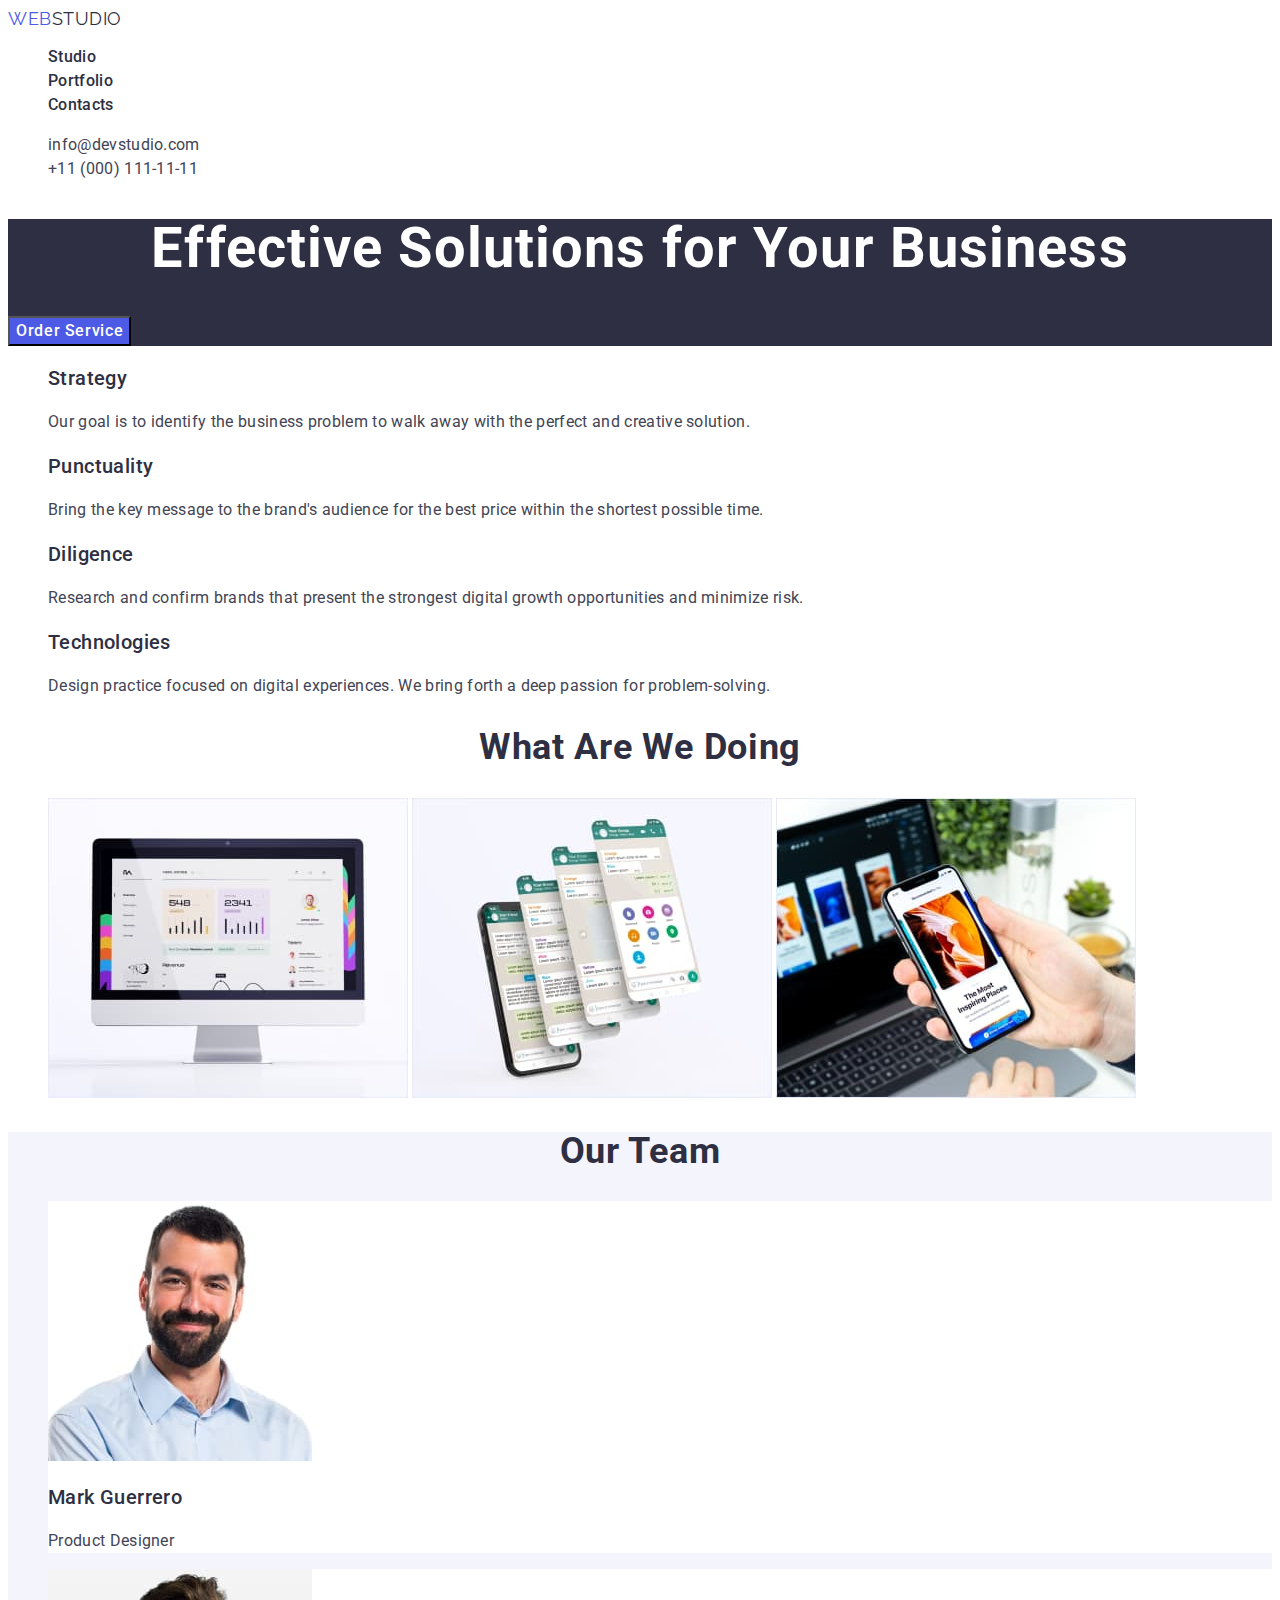
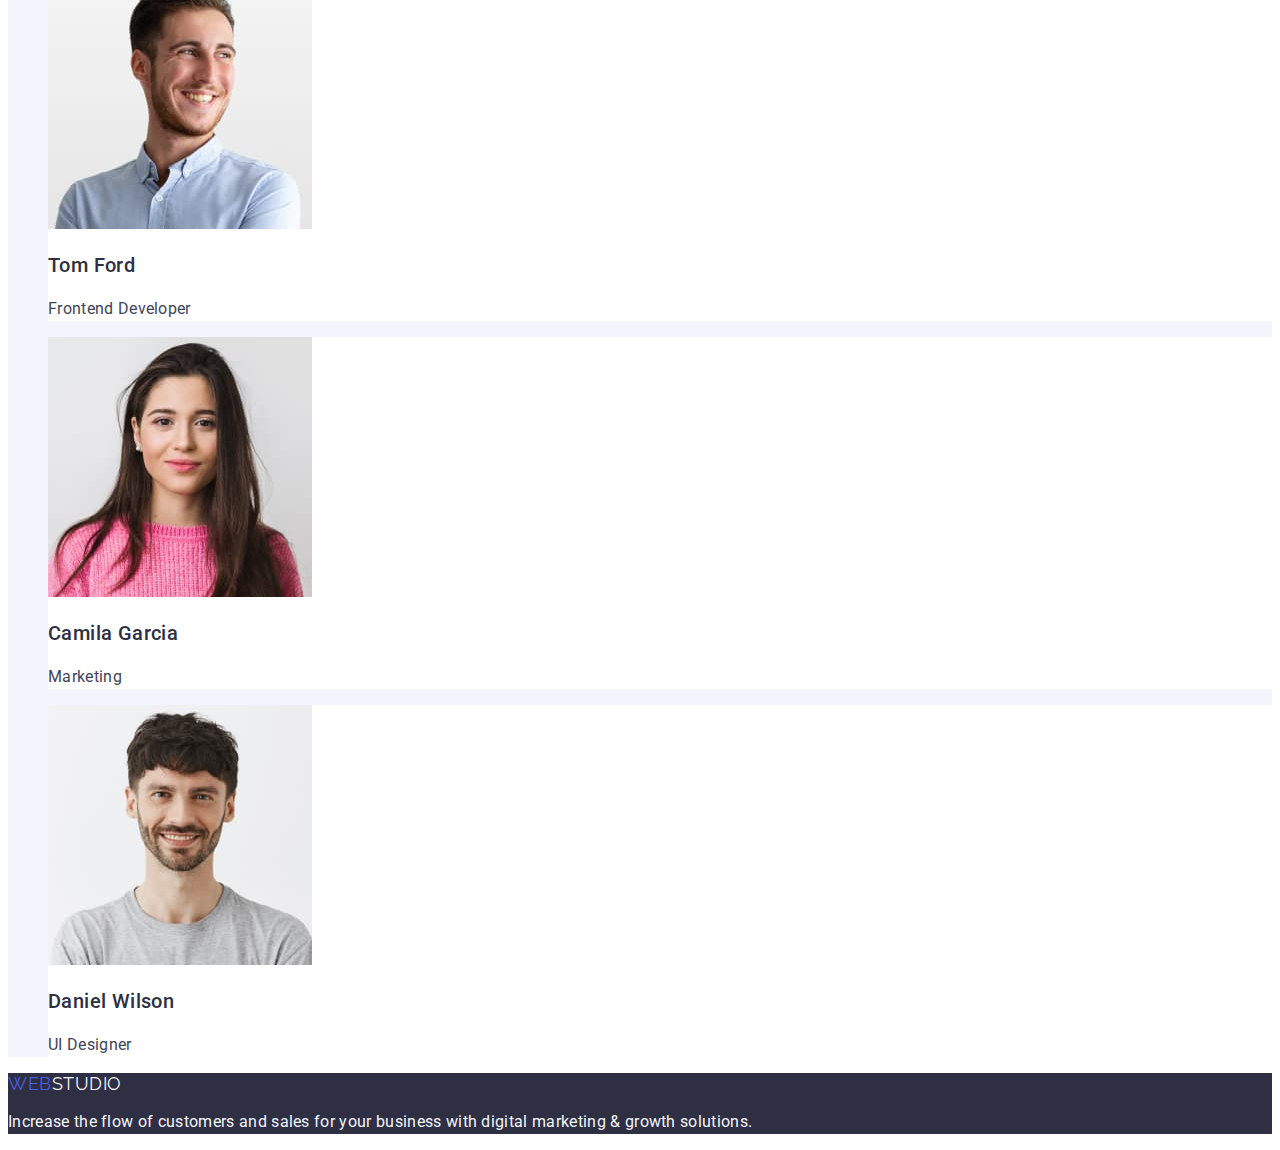
<file: index.html>
<!DOCTYPE html>
<html lang="en">

<head>
    <meta charset="UTF-8" />
    <meta http-equiv="X-UA-Compatible" content="IE=edge" />
    <meta name="viewport" content="width=device-width, initial-scale=1.0" />
    <title>Main Page</title>
    <link rel="stylesheet" href="./css/styles.css">
    <link rel="preconnect" href="https://fonts.googleapis.com">
    <link rel="preconnect" href="https://fonts.gstatic.com" crossorigin>
    <link
        href="https://fonts.googleapis.com/css2?family=Raleway:wght@800&family=Roboto:wght@400;500;700;900&display=swap"
        rel="stylesheet">
</head>

<body>
    <!-- Top Line -->
    <header>
        <nav>
            <a href="./index.html" class="logo link">WEB<span class="logo-studio">Studio</span></a>
            <ul class="site-nav list">
                <li> <a href="./index.html" class="link">Studio</a> </li>
                <li> <a href="./portfolio.html" class="link">Portfolio</a></li>
                <li> <a href="" class="link">Contacts</a></li>
            </ul>
        </nav>
        <address class="address">
            <ul class="list">
                <li>
                    <a class="contacts link" href="mailto:info@devstudio.com">info@devstudio.com</a>
                </li>
                <li>
                    <a class="contacts link" href="tel:+110001111111">+11 (000) 111-11-11</a>
                </li>
            </ul>
        </address>

    </header>

    <!--Main Content Hero image -->
    <main>

        <!-- Hero -->
        <section class="hero">
            <h1 class="hero-title">Effective Solutions for Your Business</h1>
            <button type="button" class="button link">Order Service</button>
        </section>

        <!-- Section 1 -->
        <section class="section">
            <h2 hidden class="features">features</h2>
            <ul class="list">
                <li>
                    <h3 class="title-features">Strategy</h3>
                    <p class="features-text">Our goal is to identify the business problem to walk away with the perfect
                        and creative solution.
                    </p>
                </li>
                <li>
                    <h3 class="title-features">Punctuality</h3>
                    <p class="features-text">Bring the key message to the brand's audience for the best
                        price within the shortest possible
                        time.</p>
                </li>
                <li>
                    <h3 class="title-features">Diligence</h3>
                    <p class="features-text">Research and confirm brands that present the strongest digital
                        growth opportunities and minimize
                        risk.</p>
                </li>
                <li>
                    <h3 class="title-features">Technologies</h3>
                    <p class="features-text">Design practice focused on digital experiences. We bring forth
                        a deep passion for
                        problem-solving.</p>
                </li>

            </ul>
        </section>

        <!-- Section 2 -->
        <section class="section">
            <h2 class="title">What are We doing</h2>
            <ul class="list category">
                <li>
                    <img src="./images/img-1.jpg" alt="Graphs on the monitor" width="360">

                    <img src="./images/img-2.jpg" alt="Social network on the phone screen" width="360">

                    <img src="./images/img-3.jpg" alt="Applications on the phone and laptop screen" width="360">
                </li>
            </ul>
        </section>

        <!-- Section 3 -->
        <section class="section-team">
            <h2 class="title">Our Team</h2>
            <ul class="list">
                <li class="team-item">
                    <img src="./images/photo-mark-guerrero.jpg" alt="Mark Guerrero" width="264">
                    <h3 class="team-name">Mark Guerrero</h3>
                    <p class="team-field">Product Designer</p>
                </li>
                <li class="team-item">
                    <img src="./images/photo-tom-ford.jpg" alt="Tom Ford" width="264">
                    <h3 class="team-name">Tom Ford</h3>
                    <p class="team-field">Frontend Developer</p>
                </li>
                <li class="team-item">
                    <img src="./images/photo-camila-garcia.jpg" alt="Camila Garcia" width="264">
                    <h3 class="team-name">Camila Garcia</h3>
                    <p class="team-field">Marketing</p>
                </li>
                <li class="team-item">
                    <img src="./images/photo-daniel-wilson.jpg" alt="Daniel Wilson" width="264">
                    <h3 class="team-name">Daniel Wilson</h3>
                    <p class="team-field">UI Designer</p>
                </li>
            </ul>
        </section>
    </main>

    <!-- Footer -->
    <footer class="footer">
        <a href="./index.html" class="logo link">WEB<span class="footer-studio">Studio</span></a>
        <p class="footer-text">Increase the flow of customers and sales for your business with digital marketing &
            growth solutions.</p>
    </footer>


</body>

</html>
</file>
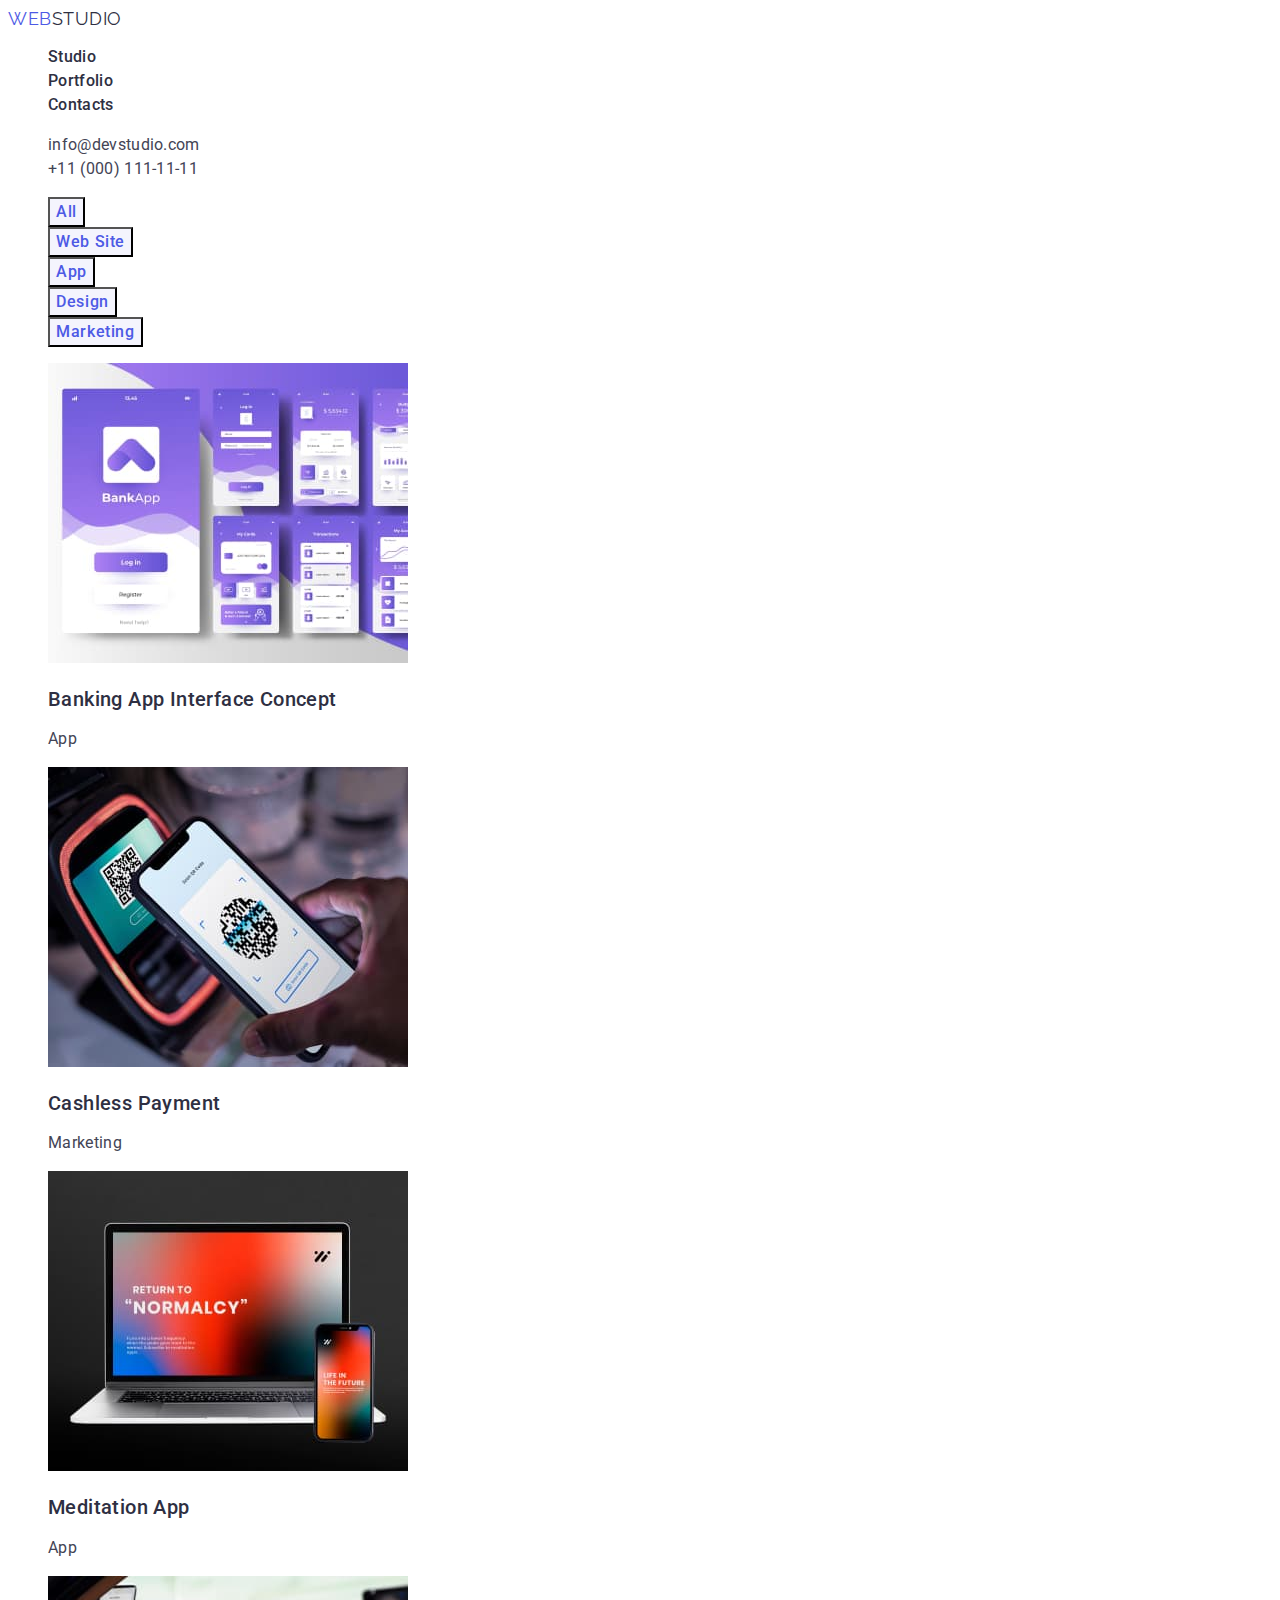
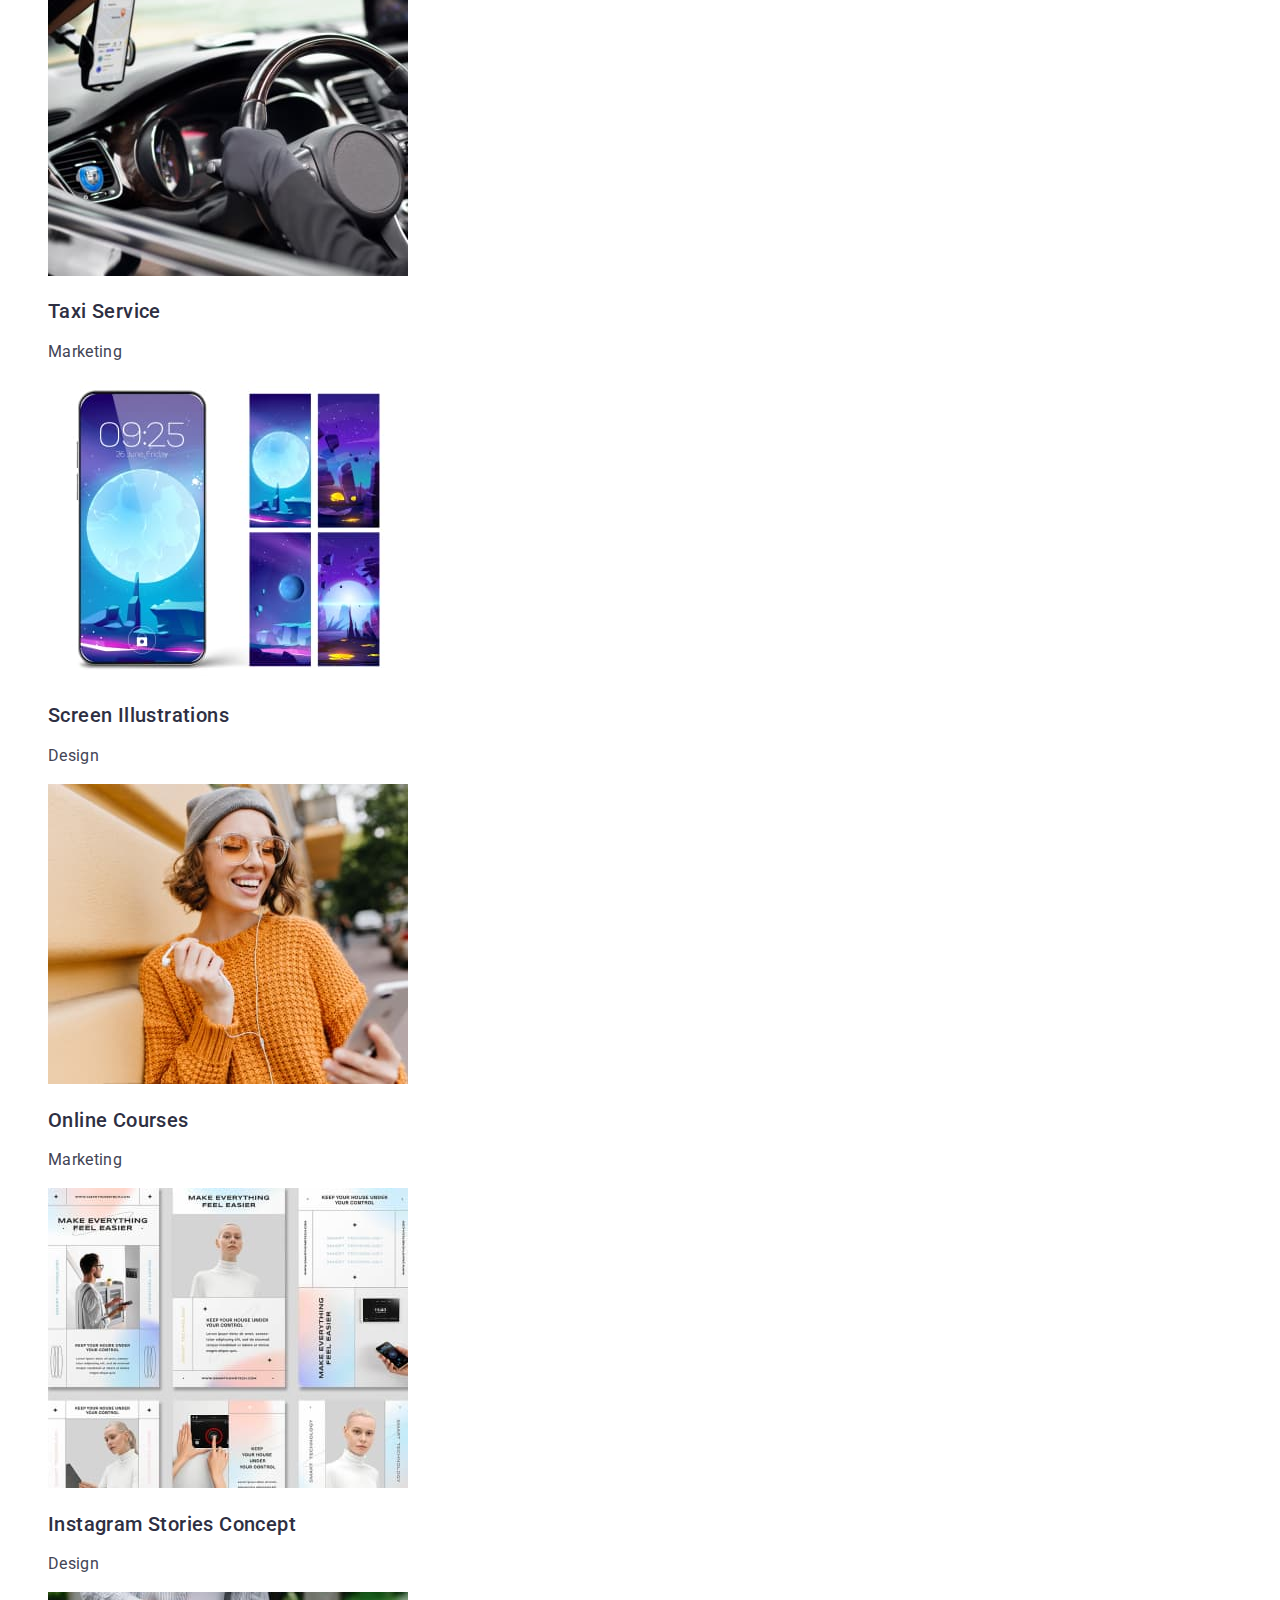
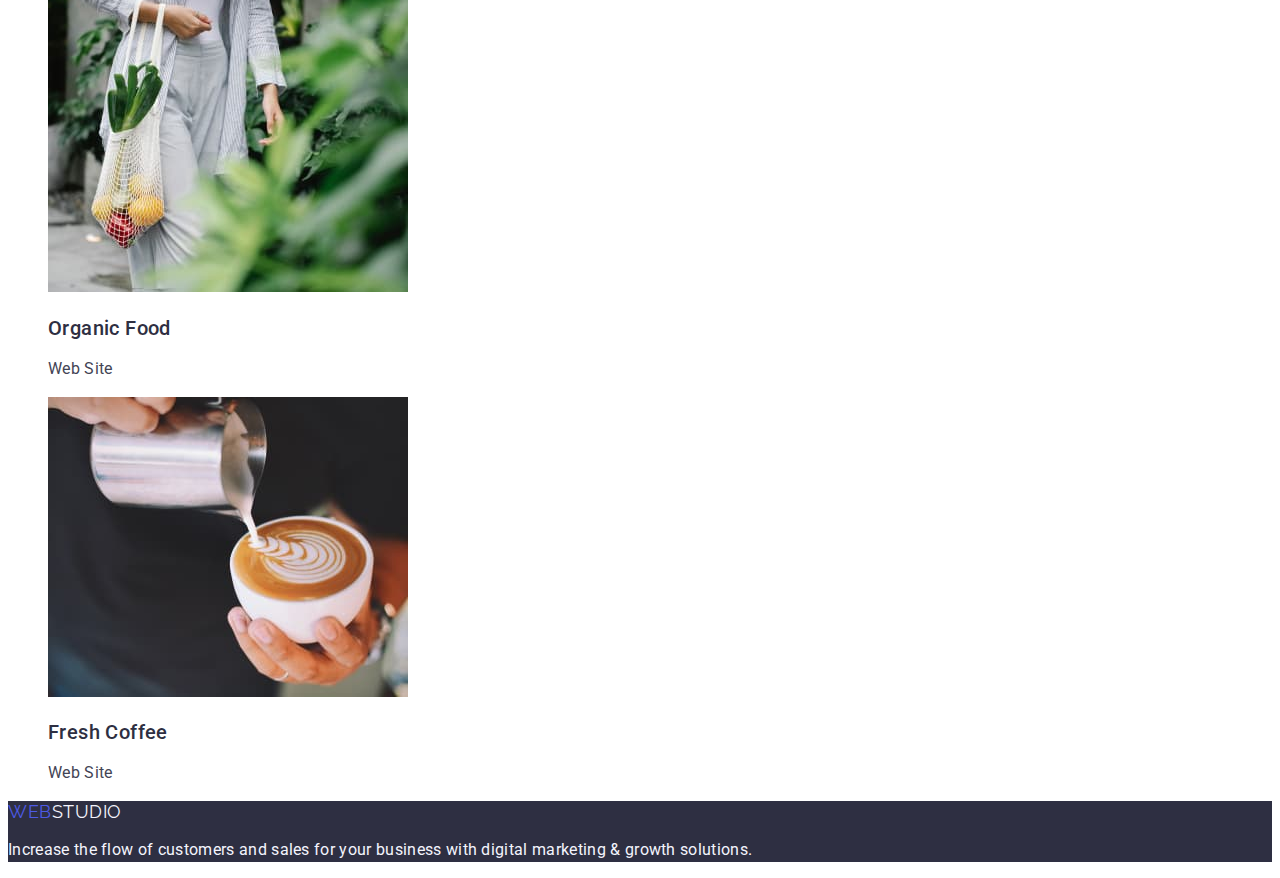
<file: portfolio.html>
<!DOCTYPE html>
<html lang="en">

<head>
    <meta charset="UTF-8">
    <meta http-equiv="X-UA-Compatible" content="IE=edge">
    <meta name="viewport" content="width=device-width, initial-scale=1.0">
    <title>Portfolio</title>
    <link rel="stylesheet" href="./css/styles.css">
    <link rel="preconnect" href="https://fonts.googleapis.com">
    <link rel="preconnect" href="https://fonts.gstatic.com" crossorigin>
    <link
        href="https://fonts.googleapis.com/css2?family=Raleway:wght@800&family=Roboto:wght@400;500;700;900&display=swap"
        rel="stylesheet">
</head>

<body>
    <!-- Top Line -->
    <header>
        <nav>
            <a href="./index.html" class="logo link">WEB<span class="logo-studio">Studio</span></a>
            <ul class="site-nav list">
                <li> <a href="./index.html" class="link">Studio</a> </li>
                <li> <a href="./portfolio.html" class="link">Portfolio</a></li>
                <li> <a href="" class="link">Contacts</a></li>
            </ul>
        </nav>
        <address class="address">
            <ul class="list">
                <li>
                    <a class="contacts link" href="mailto:info@devstudio.com">info@devstudio.com</a>
                </li>
                <li>
                    <a class="contacts link" href="tel:+110001111111">+11 (000) 111-11-11</a>
                </li>
            </ul>
        </address>

    </header>

    <!-- Main Content Filters-->
    <main>
        <section class="portfolio">
            <h1 hidden>Portfolio</h1>
            <ul class="list">
                <li>
                    <button type="button" class="button link">All</button>
                </li>
                <li>
                    <button type="button" class="button link">Web Site</button>
                </li>
                <li>
                    <button type="button" class="button link">App</button>
                </li>
                <li>
                    <button type="button" class="button link">Design</button>
                </li>
                <li>
                    <button type="button" class="button link">Marketing</button>
                </li>
            </ul>

            <ul class="list">
                <li>
                    <a href="" class="link">
                        <img src="./images/img-4.jpg" alt="Banking App Interface Concept" width="360">
                        <h2 class="portfolio-caption">Banking App Interface Concept</h2>
                        <p class="portfolio-text">App</p>
                    </a>
                </li>
                <li>
                    <a href="" class="link">
                        <img src="./images/img-5.jpg" alt="Cashless Payment" width="360">
                        <h2 class="portfolio-caption">Cashless Payment</h2>
                        <p class="portfolio-text">Marketing</p>
                    </a>
                </li>
                <li>
                    <a href="" class="link">
                        <img src="./images/img-6.jpg" alt="Meditation App" width="360">
                        <h2 class="portfolio-caption">Meditation App</h2>
                        <p class="portfolio-text">App</p>
                    </a>
                </li>
                <li>
                    <a href="" class="link">
                        <img src="./images/img-7.jpg" alt="Taxi Service" width="360">
                        <h2 class="portfolio-caption">Taxi Service</h2>
                        <p class="portfolio-text">Marketing</p>
                    </a>
                </li>
                <li>
                    <a href="" class="link">
                        <img src="./images/img-8.jpg" alt="Screen Illustrations" width="360">
                        <h2 class="portfolio-caption">Screen Illustrations</h2>
                        <p class="portfolio-text">Design</p>
                    </a>
                </li>
                <li>
                    <a href="" class="link">
                        <img src="./images/img-9.jpg" alt="Online Courses" width="360">
                        <h2 class="portfolio-caption">Online Courses</h2>
                        <p class="portfolio-text">Marketing</p>
                    </a>
                </li>
                <li>
                    <a href="" class="link">
                        <img src="./images/img-10.jpg" alt="Instagram Stories Concept" width="360">
                        <h2 class="portfolio-caption">Instagram Stories Concept</h2>
                        <p class="portfolio-text">Design</p>
                    </a>
                </li>
                <li>
                    <a href="" class="link">
                        <img src="./images/img-11.jpg" alt="Organic Food" width="360">
                        <h2 class="portfolio-caption">Organic Food</h2>
                        <p class="portfolio-text">Web Site</p>
                    </a>
                </li>
                <li>
                    <a href="" class="link">
                        <img src="./images/img-12.jpg" alt="Fresh Coffee" width="360">
                        <h2 class="portfolio-caption">Fresh Coffee</h2>
                        <p class="portfolio-text">Web Site</p>
                    </a>
                </li>
            </ul>
        </section>

    </main>


    <!-- Footer -->
    <footer class="footer">
        <a href="./index.html" class="logo link">WEB<span class="footer-studio">Studio</span></a>
        <p class="footer-text">Increase the flow of customers and sales for your business with digital marketing &
            growth solutions.</p>
    </footer>

</body>

</html>
</file>
<file: css/styles.css>
:root {
  --primary-white-color: #ffffff;
  --button-blue-color: #4d5ae5;
  --primary-text-color: #434455;
  --title-text-color: #2e2f42;
  --accent-color: #4d5ae5;
  --accent-focus-color: #404bbf;
  --accent-button-color: #f4f4fd;
}
body {
  font-family: "Roboto", sans-serif;
  background-color: var(--primary-white-color);
  color: var(--primary-text-color);
}
.list {
  list-style: none;
}

/* Logo */
.logo {
  font-family: "Raleway", sans-serif;
  font-size: 18px;
  line-height: 1.17;
  letter-spacing: 0.03em;
  text-transform: uppercase;
  color: var(--accent-color);
}
.link {
  text-decoration: none;
}

.logo-studio {
  color: var(--title-text-color);
}

/* Site nav */

.site-nav .link {
  font-weight: 500;
  font-size: 16px;
  line-height: 1.5;
  letter-spacing: 0.02em;
  color: var(--title-text-color);
}

.site-nav .link:hover,
.site-nav .link:focus {
  color: var(--accent-focus-color);
}

/* Address */

.address {
  font-style: normal;
}

.list .contacts {
  font-size: 16px;
  line-height: 1.5;
  letter-spacing: 0.02em;
  color: var(--primary-text-color);
}
.contacts:hover,
.contacts:focus {
  color: var(--accent-focus-color);
}

/* Hero */

.hero {
  background-color: var(--title-text-color);
}

.hero-title {
  font-size: 56px;
  text-align: center;
  letter-spacing: 0.02em;
  line-height: 1.07;
  color: var(--primary-white-color);
}

.button {
  cursor: pointer;
  font-family: "Roboto", sans-serif;
  font-weight: 500;
  font-size: 16px;
  letter-spacing: 0.04em;
  line-height: 1.5;
  background-color: var(--button-blue-color);
  color: var(--primary-white-color);
}

.button:hover,
.button:focus {
  background-color: var(--accent-focus-color);
}

/* Section 1 2 3*/

.title-features {
  font-weight: 500;
  font-size: 20px;
  letter-spacing: 0.02em;
  color: var(--title-text-color);
}

.features-text {
  font-size: 16px;
  line-height: 1.5;
  letter-spacing: 0.02em;
}

.title {
  font-size: 36px;
  line-height: 1.11;
  letter-spacing: 0.02em;
  text-align: center;
  text-transform: capitalize;
  color: var(--title-text-color);
}

.section-team {
  background-color: var(--accent-button-color);
}

.team-item {
  background-color: var(--primary-white-color);
}

.team-name {
  font-weight: 500;
  font-size: 20px;
  letter-spacing: 0.02em;
  color: var(--title-text-color);
}

.team-field {
  font-size: 16px;
  line-height: 1.5;
  letter-spacing: 0.02em;
}

/* Footer */

.footer {
  background-color: var(--title-text-color);
}

.footer-studio {
  color: var(--accent-button-color);
}

.footer-text {
  font-size: 16px;
  line-height: 1.5;
  letter-spacing: 0.02em;
  color: var(--accent-button-color);
}
/* Portfolio */

/* Buttons */

.portfolio {
  font-size: 16px;
  line-height: 1.5;
}

.portfolio .button {
  background: var(--accent-button-color);
  color: var(--button-blue-color);
}

.portfolio .button:hover,
.portfolio .button:focus {
  background: var(--accent-focus-color);
  color: var(--accent-button-color);
}

.portfolio-caption {
  font-weight: 500;
  font-size: 20px;
  line-height: 1.2;
  letter-spacing: 0.02em;
  color: var(--title-text-color);
}

.portfolio-text {
  letter-spacing: 0.02em;
  color: var(--primary-text-color);
}
</file>
